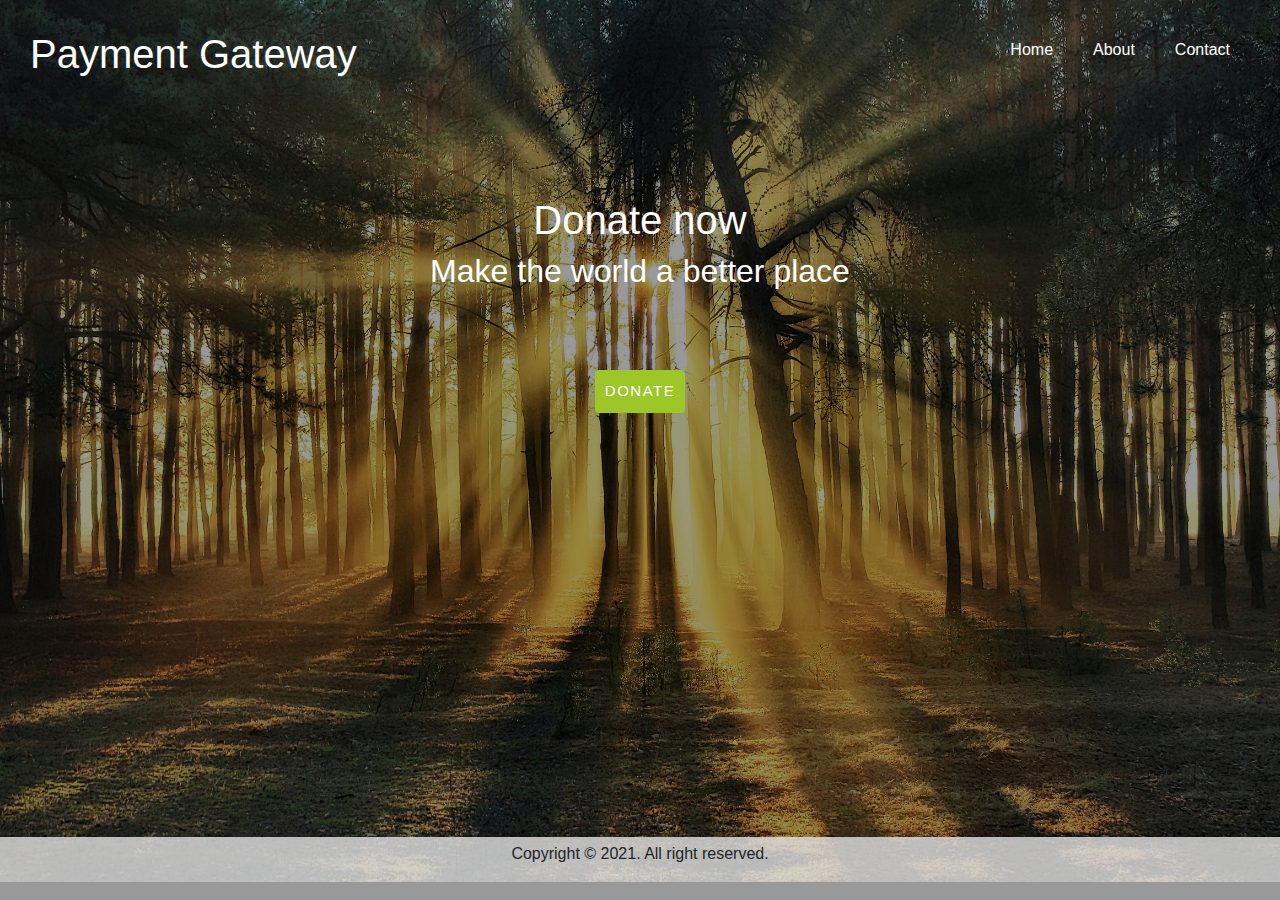
<file: index.html>
<!DOCTYPE html>
<html lang="en">
<head>
  <meta charset="UTF-8">
  <meta http-equiv="X-UA-Compatible" content="IE=edge">
  <meta name="viewport" content="width=device-width, initial-scale=1.0">
  
  <link rel="stylesheet" href="https://maxcdn.bootstrapcdn.com/bootstrap/4.0.0/css/bootstrap.min.css" integrity="sha384-Gn5384xqQ1aoWXA+058RXPxPg6fy4IWvTNh0E263XmFcJlSAwiGgFAW/dAiS6JXm" crossorigin="anonymous">
  <link rel="stylesheet" type="text/css" href="style.css">
  <title>Payment Gateway</title>
</head>


<body class="background">
  <div class="content">

    <nav class="navbar">
      <div class="white"><h1>Payment Gateway</h1></div>
      <ul class="nav-list">
        <li><a href="index.html">Home</a></li>
        <li><a href="about.html">About</a></li>
        <li><a href="contact.html">Contact</a></li>
      </ul>
    </nav>

    <div class="container white">
      <h1>Donate now</h1>
      <h2>Make the world a better place</h2>
      <br><br><br>
      <a href="donate.html"><button  class="btn"> DONATE </button></a>
     </div>

</div>

<footer>
  <p>Copyright &copy 2021. All right reserved.</p>
</footer>

</body>
</html>
</file>
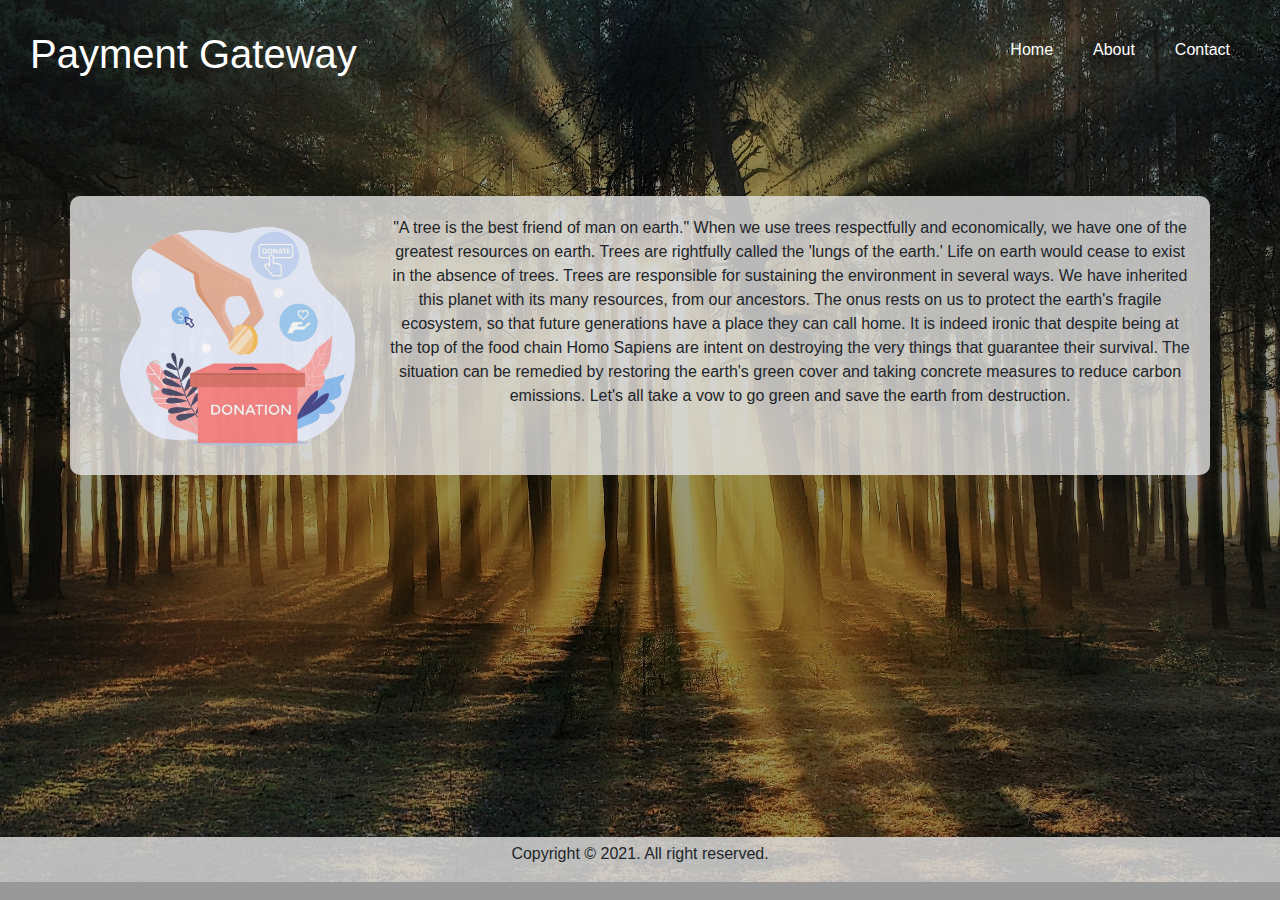
<file: about.html>
<!DOCTYPE html>
<html lang="en">
<head>
  <meta charset="UTF-8">
  <meta http-equiv="X-UA-Compatible" content="IE=edge">
  <meta name="viewport" content="width=device-width, initial-scale=1.0">
  
  <link rel="stylesheet" href="https://maxcdn.bootstrapcdn.com/bootstrap/4.0.0/css/bootstrap.min.css" integrity="sha384-Gn5384xqQ1aoWXA+058RXPxPg6fy4IWvTNh0E263XmFcJlSAwiGgFAW/dAiS6JXm" crossorigin="anonymous">
  <link rel="stylesheet" type="text/css" href="style.css">
  <title>Payment Gateway</title>
</head>


<body class="background">
  <div class="content">


    <nav class="navbar">
      <div class="white"><h1>Payment Gateway</h1></div>
      <ul class="nav-list">
        <li><a href="index.html">Home</a></li>
        <li><a href="about.html">About</a></li>
        <li><a href="contact.html">Contact</a></li>
      </ul>
    </nav>
  
 <div class="container donate about">

  <img src="donation.png" alt="">
  
  "A tree is the best friend of man on earth." 
  When we use trees respectfully and economically, we have one of the greatest resources on earth. 
  Trees are rightfully called the 'lungs of the earth.' 
  Life on earth would cease to exist in the absence of trees. 
  Trees are responsible for sustaining the environment in several ways.

  We have inherited this planet with its many resources, from our ancestors. 
  The onus rests on us to protect the earth's fragile ecosystem, so that future generations have a place they can call home. 
  It is indeed ironic that despite being at the top of the food chain Homo Sapiens are intent on destroying the very things that guarantee their survival. 
  The situation can be remedied by restoring the earth's green cover and taking concrete measures to reduce carbon emissions. 
  Let's all take a vow to go green and save the earth from destruction.
  
  </div>

</div>

<footer>
  <p>Copyright &copy 2021. All right reserved.</p>
</footer>

</body>
</html>
</file>
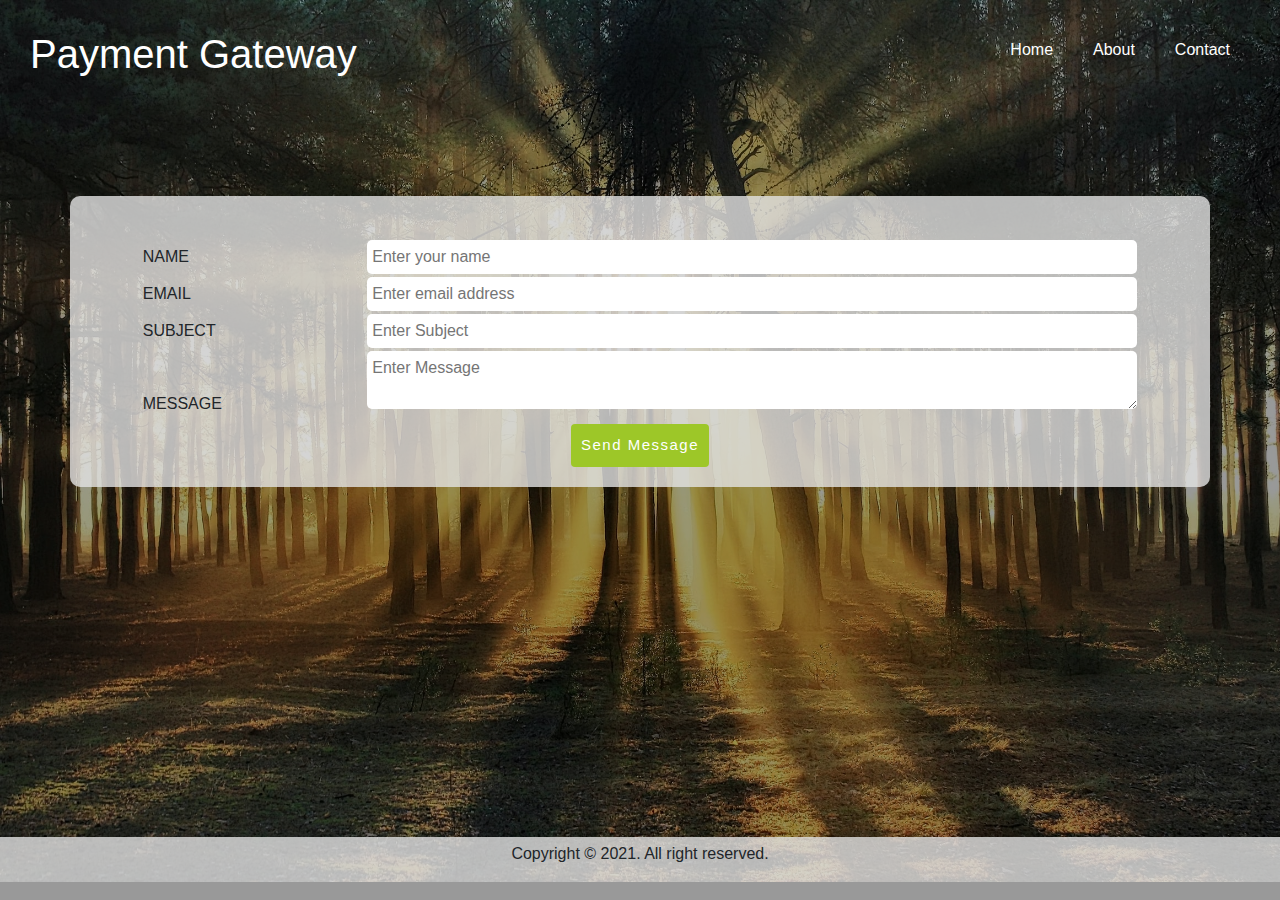
<file: contact.html>
<!DOCTYPE html>
<html lang="en">
<head>
  <meta charset="UTF-8">
  <meta http-equiv="X-UA-Compatible" content="IE=edge">
  <meta name="viewport" content="width=device-width, initial-scale=1.0">
  
  <link rel="stylesheet" href="https://maxcdn.bootstrapcdn.com/bootstrap/4.0.0/css/bootstrap.min.css" integrity="sha384-Gn5384xqQ1aoWXA+058RXPxPg6fy4IWvTNh0E263XmFcJlSAwiGgFAW/dAiS6JXm" crossorigin="anonymous">
  <link rel="stylesheet" type="text/css" href="style.css">
  <title>Payment Gateway</title>
</head>


<body class="background">

  <script>
    function validation()
    {
     var name=document.getElementById("name").value;
     var email=document.getElementById("email").value;
     var subject=document.getElementById("subject").value;
     var message=document.getElementById("message").value;
     
     if(name=="")
     {
       alert("Please Enter Name");
     }
     else if(email=="")
     {
       alert("Please Enter Email Id");
     }
     else if(subject=="")
     {
       alert("Please Enter subject");
     }
     else if(message=="")
     {
       alert("Please Write Message");
     }
     else 
     {
       alert("Message Send Successfully");
     }
    }
  </script>

<div class="content">

    <nav class="navbar">
      <div class="white"><h1>Payment Gateway</h1></div>
      <ul class="nav-list">
        <li><a href="index.html">Home</a></li>
        <li><a href="about.html">About</a></li>
        <li><a href="contact.html">Contact</a></li>
      </ul>
    </nav>

  <form>
    <div class="container donate">
      <br>
    <label for="name">NAME</label>
    <input type="text" id="name" name="name" placeholder="Enter your name">
      <br>
    <label for="name">EMAIL</label>
    <input type="email" id="email" name="email" placeholder="Enter email address">
      <br>
    <label for="name">SUBJECT</label>
    <input type="text" id="subject" name="subject" placeholder="Enter Subject">

      <br>
    
    <label for="name">MESSAGE</label>
    <textarea name="message" id="message" rows="2" placeholder="Enter Message"></textarea>

      <br>
    <button type="submit" value="submit" class="btn" onclick="validation()" >Send Message</button>

    </div>

  </form>

</div>

 <footer>
  <p>Copyright &copy 2021. All right reserved.</p>
</footer>

</body>
</html>
</file>
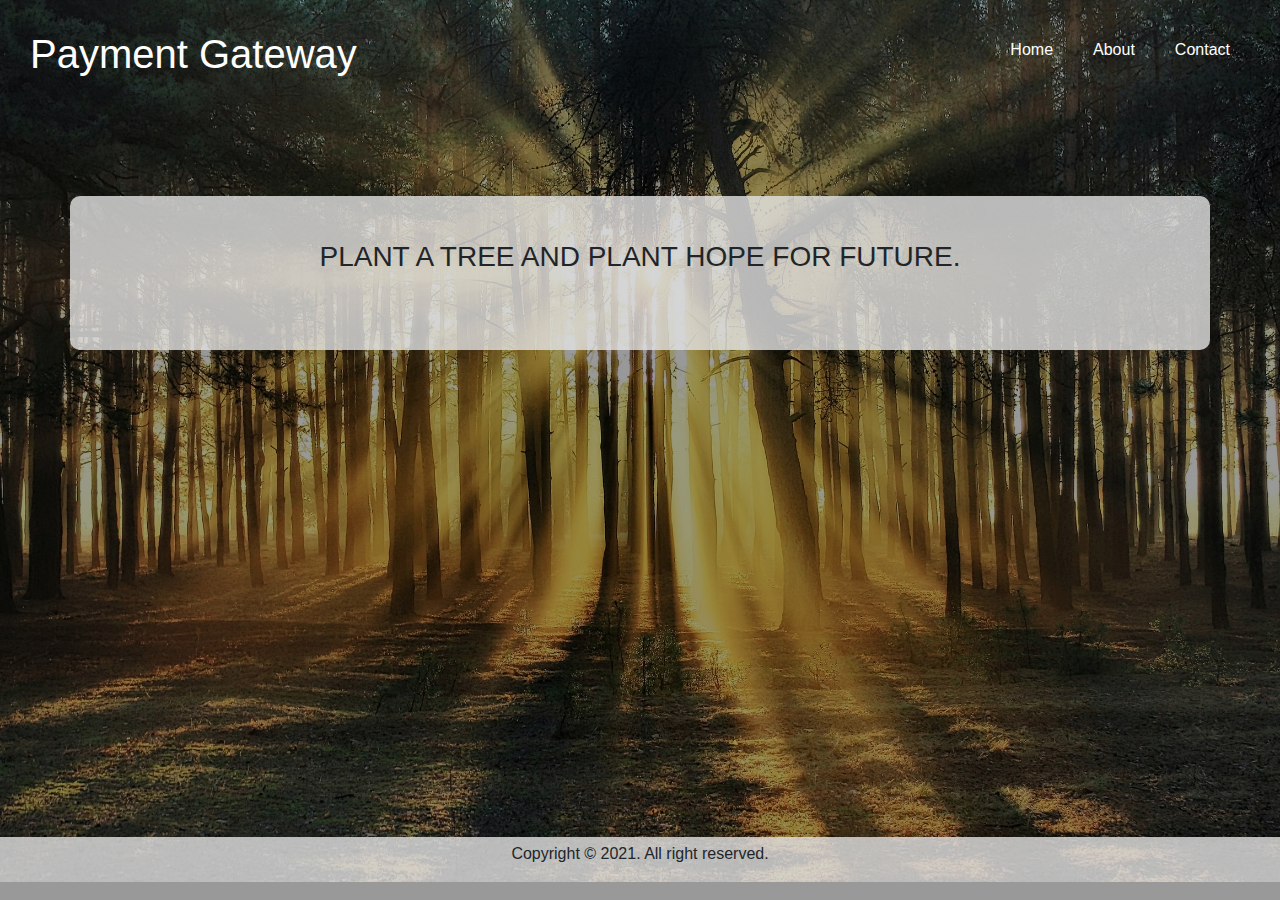
<file: donate.html>
<!DOCTYPE html>
<html lang="en">
<head>
  <meta charset="UTF-8">
  <meta http-equiv="X-UA-Compatible" content="IE=edge">
  <meta name="viewport" content="width=device-width, initial-scale=1.0">
  
  <link rel="stylesheet" href="https://maxcdn.bootstrapcdn.com/bootstrap/4.0.0/css/bootstrap.min.css" integrity="sha384-Gn5384xqQ1aoWXA+058RXPxPg6fy4IWvTNh0E263XmFcJlSAwiGgFAW/dAiS6JXm" crossorigin="anonymous">
  <link rel="stylesheet" type="text/css" href="style.css">
  <title>Payment Gateway</title>
</head>


<body class="background">
  <div class="content">


    <nav class="navbar">
      <div class="white"><h1>Payment Gateway</h1></div>
      <ul class="nav-list">
        <li><a href="index.html">Home</a></li>
        <li><a href="about.html">About</a></li>
        <li><a href="contact.html">Contact</a></li>
      </ul>
    </nav>
  
 <div class="container donate">
   <br>
  <h3>PLANT A TREE AND PLANT HOPE FOR FUTURE.</h3>
  <br><br>
  <form><script src="https://checkout.razorpay.com/v1/payment-button.js" data-payment_button_id="pl_Gz2bwxoP5CmmSJ" async> </script> </form>
 </div>

</div>

<footer>
  <p>Copyright &copy 2021. All right reserved.</p>
</footer>

</body>
</html>
</file>
<file: style.css>
*{
	padding: 0;
	margin: 0;
	border:0px;
	font-family: Verdana, Geneva, Tahoma, sans-serif ;
}

.white{
	color: white;
}

.navbar{
    display: flex;
	padding:30px;
}

.nav-list{
	display: flex;
	align-items: center;
	justify-content:flex-end;
}

.nav-list li{
	list-style: none;
	padding: 0px 20px;
}

.nav-list li a{
    text-decoration: none;
    color: white;
}

.nav-list li a:hover{
    color: grey;
}

.container{
	margin-left: auto;
	margin-right: auto;
	margin-top: 80px;
	text-align: center;
	
}

.donate{
	padding: 20px;
	background-color: rgba(228, 228, 228, 0.8);
    border-radius: 10px;
}

label{
    display: inline-block;
    width: 20%;
    text-align:start;
}

input, textarea {
  display: inline-block;
  width: 70%;
  padding: 5px;
  border-radius: 5px;

}

.about{
	display: flex;
}

img{
	width: 300px;	
	opacity: 0.8;
}

.background{
	background:rgba(0, 0, 0, 0.4) url('trees.jpg');
	background-size:cover;
	background-repeat: no-repeat;
	background-blend-mode:darken;
}

.content{
	min-height:93vh;
}

.btn{
	border:none;
	padding: 10px;
	background:#9dc728; 
	color:white;
	letter-spacing: 1.5px;
	font-size: 15px;
}

button:hover{
	transform: scale(1.1);
}

footer{
	text-align: center;
	background-color: rgba(228, 228, 228, 0.8);
	overflow: hidden;
	padding-top: 5px;
}
</file>
